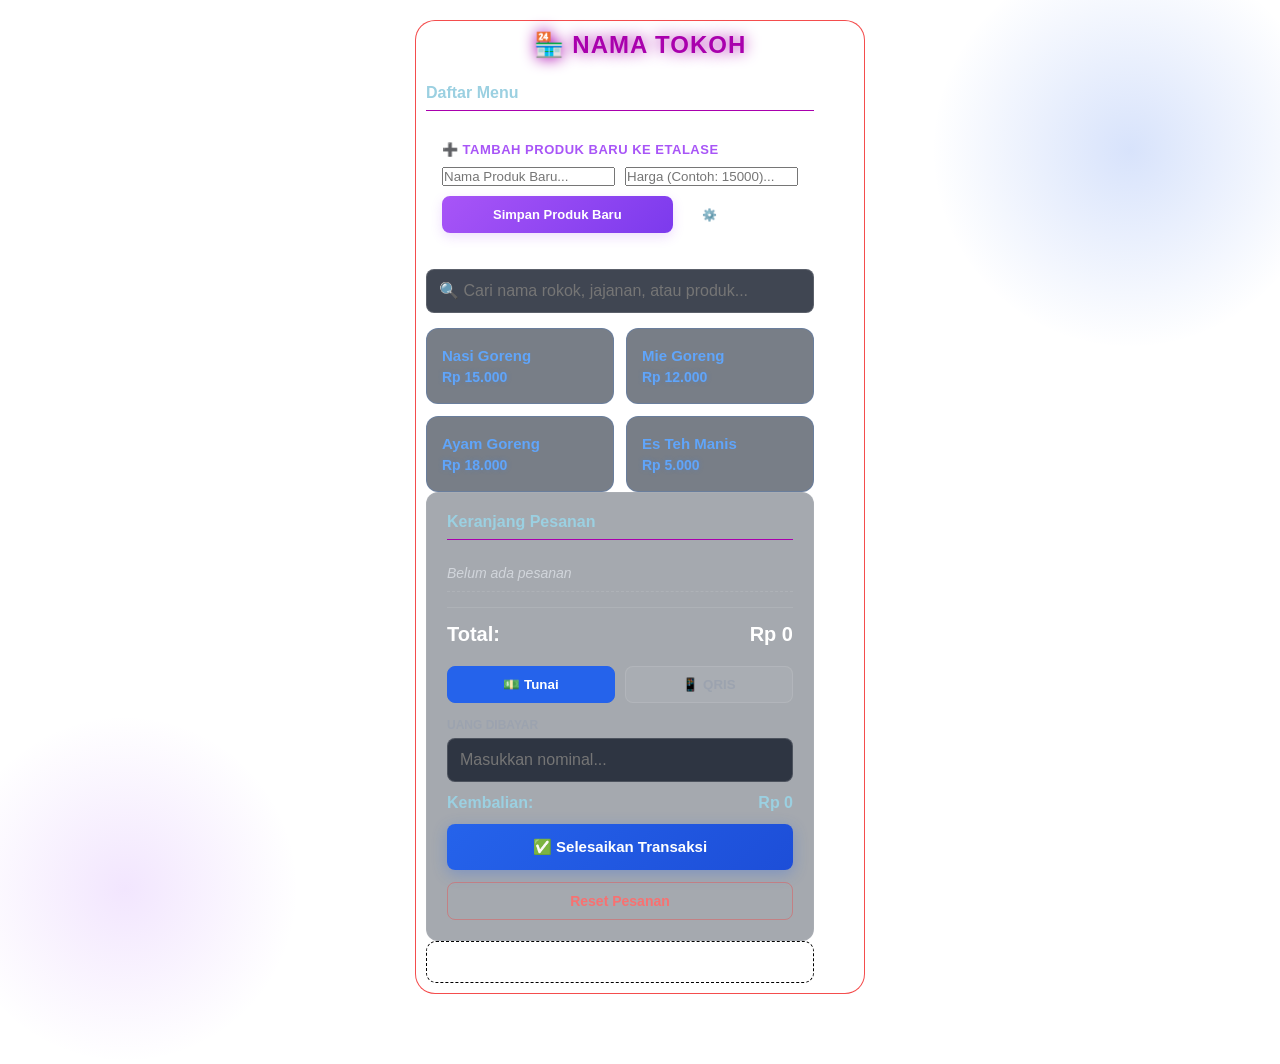
<file: index.html>
<!DOCTYPE html>
<html lang="id">
<head>
    <meta charset="UTF-8">
    <meta name="viewport" content="width=device-width, initial-scale=1.0">
    <title>Aplikasi Kasir Premium Toko</title>
    <link rel="stylesheet" href="style.css">
</head>
<body>

    <div class="aura-bg-1"></div>
    <div class="aura-bg-2"></div>

    <div class="kasir-container">
        <h1 class="judul-aplikasi">🏪 NAMA TOKOH</h1>

        <div class="konten-utama">
            <div class="blok-menu">

                
                                       <div class="blok-menu">
                <h2 class="sub-judul">Daftar Menu</h2>
                
                <div class="form-tambah-produk" style="margin-bottom: 20px; padding: 15px; background: rgba(255,255,255,0.03); border-radius: 10px; border: 1px dashed rgba(255,255,255,0.1);">
                    <p style="font-size: 13px; font-weight: 600; color: #a855f7; margin-bottom: 10px; text-transform: uppercase; letter-spacing: 0.5px;">➕ Tambah Produk Baru ke Etalase</p>
                    <div style="display: grid; grid-template-columns: 1fr 1fr; gap: 10px; margin-bottom: 10px;">
                        <input type="text" id="input-nama-baru" placeholder="Nama Produk Baru...">
                        <input type="number" id="input-harga-baru" placeholder="Harga (Contoh: 15000)...">
                    </div>
                    
                    <div style="display: grid; grid-template-columns: 2fr 1fr; gap: 10px;">
                        <button onclick="tambahProdukKeEtalase()" style="background: linear-gradient(135deg, #a855f7 0%, #7c3aed 100%); color: white; border: none; padding: 11px; font-size: 13px; font-weight: bold; border-radius: 8px; cursor: pointer; box-shadow: 0 4px 12px rgba(168, 85, 247, 0.2);">
                            Simpan Produk Baru
                        </button>
                        <button onclick="saklarModeEdit()" id="btn-saklar-edit" style="background: rgba(255,255,255,0.1); border: 1px solid rgba(255,255,255,0.2); color: #fff; border-radius: 8px; font-size: 12px; font-weight: 600; cursor: pointer;">
                            ⚙️ Mode Edit
                        </button>
                    </div>
                </div>

                <div class="input-grup" style="margin-bottom: 15px;">
                    <input type="text" id="cari-produk" onkeyup="filterMenu()" placeholder="🔍 Cari nama rokok, jajanan, atau produk...">
                </div>

                <div class="grid-menu" id="wadah-menu">
                    <button onclick="tambahKeKeranjang('Nasi Goreng', 15000)" class="tombol-menu">
                        <p class="nama-produk">Nasi Goreng</p>
                        <p class="harga-produk">Rp 15.000</p>
                    </button>
                    <button onclick="tambahKeKeranjang('Mie Goreng', 12000)" class="tombol-menu">
                        <p class="nama-produk">Mie Goreng</p>
                        <p class="harga-produk">Rp 12.000</p>
                    </button>
                    <button onclick="tambahKeKeranjang('Ayam Goreng', 18000)" class="tombol-menu">
                        <p class="nama-produk">Ayam Goreng</p>
                        <p class="harga-produk">Rp 18.000</p>
                    </button>
                    <button onclick="tambahKeKeranjang('Es Teh Manis', 5000)" class="tombol-menu">
                        <p class="nama-produk">Es Teh Manis</p>
                        <p class="harga-produk">Rp 5.000</p>
                    </button>
                </div>
            </div>

            <div class="blok-keranjang">
                <h2 class="sub-judul">Keranjang Pesanan</h2>
                
                <ul id="daftar-pesanan" class="list-pesanan">
                    <li class="pesanan-kosong" id="pesanan-kosong">Belum ada pesanan</li>
                </ul>

                <div class="info-total">
                    <span>Total:</span>
                    <span id="total-harga">Rp 0</span>
                </div>

                <div style="display: grid; grid-template-columns: 1fr 1fr; gap: 10px; margin-bottom: 15px;">
                    <button type="button" id="btn-metode-tunai" onclick="pilihMetodeBayar('TUNAI')" style="padding: 10px; background: #2563eb; color: #fff; border: 1px solid #2563eb; border-radius: 8px; font-weight: bold; cursor: pointer;">💵 Tunai</button>
                    <button type="button" id="btn-metode-qris" onclick="pilihMetodeBayar('QRIS')" style="padding: 10px; background: rgba(255,255,255,0.05); color: #9ca3af; border: 1px solid rgba(255,255,255,0.1); border-radius: 8px; font-weight: bold; cursor: pointer;">📱 QRIS</button>
                </div>

                                <div class="form-bayar">
                    <div class="input-grup" id="grup-input-tunai">
                        <label for="uang-dibayar">Uang Dibayar</label>
                        <input type="text" id="uang-dibayar" oninput="formatRupiahInput(this)" placeholder="Masukkan nominal...">
                    </div>
                    
                    <div class="info-kembalian">
                        <span id="label-kembalian">Kembalian:</span>
                        <span id="uang-kembalian">Rp 0</span>
                    </div>
                    
                    <button onclick="prosesPembayaran()" class="tombol-bayar">
                        ✅ Selesaikan Transaksi
                    </button>

                    <button onclick="resetKasir()" class="tombol-reset">
                        Reset Pesanan
                    </button>
                </div>
            </div>


        <div id="area-nota" class="area-nota" style="display: none;"></div>
        
        <button id="tombol-print-fisik" onclick="cetakKePrinterFisik()" class="tombol-print-real" style="display: none;">
            🖨️ Cetak ke Kertas Kasir (Printer Thermal)
        </button>
    </div>

    <script src="javascript.js"></script>
    
        <div id="modal-qris-jumbo" class="modal-overlay" style="display: none;">
        <div class="modal-konten">
            <div class="aura-glow-qris"></div>
            <p class="modal-judul-qris">📱 SCAN QRIS PEMBAYARAN</p>
            
            <img src="qris.jpg" alt="QRIS TOKO LARGE" class="gambar-qris-besar">
            
            <p id="modal-total-tagihan" style="font-size: 18px; font-weight: 800; color: #34d399; margin: 15px 0 5px 0; text-shadow: 0 0 10px rgba(52, 211, 153, 0.3);">Total: Rp 0</p>
            <p style="color: #9ca3af; font-size: 11px; margin-bottom: 20px;">*Silakan scan menggunakan e-wallet atau m-banking</p>
            
            <button onclick="tutupModalQris()" class="tombol-tutup-qris">
                ✅ Pembayaran Selesai
            </button>
        </div>
    </div>

    
</body>
</html>
</file>
<file: style.css>
/* ========================================================= */
/* 💎 CYBERPUNK PREMIUM DARK THEME - KASIR DESIGN            */
/* ========================================================= */
* { 
    box-sizing: border-box; 
    margin: 0; 
    padding: 0; 
    font-family: 'Segoe UI', -apple-system, BlinkMacSystemFont, Roboto, sans-serif; 
}

body { 
    background-color: ##0b00b4c4; /* Hitam Premium Cyber */
    color: #9bd0e1;
    padding: 20px; 
    display: flex; 
    justify-content: center; 
    align-items: center; 
    min-height: 100vh; 
    overflow-x: hidden;
    position: relative;
}

/* 🌌 BACKGROUND GLOW EFFECT */
.aura-bg-1 {
    position: absolute;
    width: 400px;
    height: 400px;
    background: radial-gradient(circle, rgba(37, 99, 235, 0.18) 0%, rgba(0,0,0,0) 70%);
    top: -50px;
    right: -50px;
    z-index: 1;
    pointer-events: none;
}
.aura-bg-2 {
    position: absolute;
    width: 350px;
    height: 350px;
    background: radial-gradient(circle, rgba(168, 85, 247, 0.15) 0%, rgba(0,0,0,0) 70%);
    bottom: -50px;
    left: -50px;
    z-index: 1;
    pointer-events: none;
}

/* CONTAINER KASIR (Glassmorphism Effect) */
.kasir-container { 
    background: rgba(0,66,208,0.7); 
    backdrop-filter: blur(12px);
    -webkit-backdrop-filter: blur(12px);
    width: 100%; 
    max-width: 850px; 
    padding: 25px; 
    border-radius: 20px; 
    border: 1px solid rgba(240,0,0,0.699);
    box-shadow: 0 30px 50px rgba(255,24,24,0.657); 
    z-index: 2;
}

.judul-aplikasi { 
    text-align: center; 
    color: rgb(169,0,173); 
    margin-bottom: 25px; 
    font-size: 24px; 
    font-weight: 800;
    letter-spacing: 1px;
    text-shadow: 0 0 15px rgb(169,0,173); 
    margin-bottom: 25px; ;
}

.konten-utama { 
    display: grid; 
    grid-template-columns: 1fr; 
    gap: 20px; 
}
@media (min-width: 768px) { 
    .konten-utama { grid-template-columns: 1fr 1fr; } 
}

.sub-judul { 
    font-size: 16px; 
    color: ##cb00c7; 
    padding-bottom: 8px; 
    border-bottom: 1px solid rgb(169,0,173); 
    margin-bottom: 25px; ; 
    margin-bottom: 15px; 
    font-weight: 600;
}

/* 🍔 DESIGN TOMBOL MENU NEON GLOW */
.grid-menu { 
    display: grid; 
    grid-template-columns: 1fr 1fr; 
    gap: 12px; 
}

.tombol-menu { 
    background: rgba(31, 41, 55, 0.6); 
    border: 1px solid rgba(59, 130, 246, 0.2); 
    padding: 18px 15px; 
    border-radius: 12px; 
    text-align: left; 
    cursor: pointer; 
    transition: all 0.2s ease; 
}
.tombol-menu:hover { 
    background: rgba(59, 130, 246, 0.15);
    border-color: #60a5fa;
    box-shadow: 0 0 15px rgba(59, 130, 246, 0.3);
    transform: translateY(-2px); 
}

.nama-produk { 
    font-weight: 600; 
    color: #60a5fa; 
    margin-bottom: 5px; 
    font-size: 15px;
}
.harga-produk { 
    color: #60a5fa; 
    font-weight: bold; 
    font-size: 14px; 
    text-shadow: 0 0 5px rgba(59, 130, 246, 0.3);
}



/* 🛒 BLOK KERANJANG */
.blok-keranjang { 
    background: rgba(31, 41, 55, 0.4); 
    border: 1px solid rgba(255, 255, 255, 0.05); 
    padding: 20px; 
    border-radius: 12px; 
    display: flex; 
    flex-direction: column; 
}

.list-pesanan { 
    list-style: none; 
    max-height: 180px; 
    overflow-y: auto; 
    margin-bottom: 15px; 
}
.list-pesanan li { 
    display: flex; 
    justify-content: space-between; 
    padding: 10px 0; 
    border-bottom: 1px dashed rgba(255, 255, 255, 0.1); 
    color: #d1d5db; 
    font-size: 14px; 
}
.pesanan-kosong { 
    text-align: center; 
    color: ##00000066; 
    padding: 25px 0; 
    font-style: italic; 
}

/* TOTAL DAN INPUT BAYAR */
.info-total { 
    display: flex; 
    justify-content: space-between; 
    font-size: 20px; 
    font-weight: 800; 
    color: #ffffff; 
    padding-top: 15px; 
    border-top: 1px solid rgba(255, 255, 255, 0.1); 
    margin-bottom: 20px; 
}

.form-bayar { display: flex; flex-direction: column; gap: 12px; }
.input-grup { display: flex; flex-direction: column; gap: 6px; }
.input-grup label { font-size: 12px; font-weight: 600; color: #9ca3af; text-transform: uppercase; }

.input-grup input { 
    padding: 12px; 
    font-size: 16px; 
    background: rgba(17, 24, 39, 0.8);
    border: 1px solid rgba(255, 255, 255, 0.15); 
    color: #fff;
    border-radius: 8px; 
    outline: none; 
    transition: border-color 0.2s;
}
.input-grup input:focus { 
    border-color: #a855f7; 
    box-shadow: 0 0 10px rgba(168, 85, 247, 0.2);
}

.info-kembalian { display: flex; justify-content: space-between; font-size: 16px; font-weight: 600; }
.text-emerald-600 { color: #34d399; text-shadow: 0 0 5px rgba(52, 211, 153, 0.2); }
.text-red-500 { color: #f87171; text-shadow: 0 0 5px rgba(248, 113, 113, 0.2); }

/* TOMBOL UTAMA */
.tombol-bayar { 
    background: linear-gradient(135deg, #2563eb 0%, #1d4ed8 100%);
    color: white; border: none; padding: 14px; font-size: 15px; font-weight: bold; border-radius: 8px; cursor: pointer;
    box-shadow: 0 4px 15px rgba(37, 99, 235, 0.3); transition: all 0.2s;
}
.tombol-bayar:hover { 
    box-shadow: 0 6px 20px rgba(37, 99, 235, 0.5);
    transform: translateY(-1px);
}

.tombol-reset { 
    background: transparent; border: 1px solid rgba(239, 68, 68, 0.4); color: #f87171; padding: 10px; font-size: 14px; font-weight: bold; border-radius: 8px; cursor: pointer; transition: all 0.2s;
}
.tombol-reset:hover { background: rgba(239, 68, 68, 0.1); border-color: #ef4444; }

/* 🧾 DESAIN STRUK NOTA KUNING DI LAYAR HP (MINT) */
.area-nota { 
    background-color: #fffde7; 
    border: 2px dashed #b7b7b7; 
    padding-top: 300px; margin-top: 30px; border-radius: 10px; 
    font-family: 'Courier New', Courier, monospace; color: #000; 
}
.nota-header { text-align: center; border-bottom: 1px dashed #000; padding-bottom: 10px; margin-bottom: 10px; }
.nota-item { display: flex; justify-content: space-between; font-size: 15px; margin-bottom: 5px; }
.nota-total { border-top: 1px dashed #000; padding-top: 10px; margin-top: 10px; display: flex; justify-content: space-between; font-weight: bold; }

/* Tombol Hijau Cetak Printer Fisik */
.tombol-print-real { 
    background: linear-gradient(135deg, #059669 0%, #047857 100%); color: white; border: none; padding: 14px; font-size: 15px; font-weight: bold; border-radius: 8px; cursor: pointer; width: 100%; margin-top: 15px;
    box-shadow: 0 4px 15px rgba(5, 150, 105, 0.3);
}

/* ========================================================= */
/* 🔥 ANTI-GAGAL: STRUK TETAP PUTIH BERSIH SAAT DI-PRINT       */
/* ========================================================= */
@media print {
    /* Tambahkan elemen QRIS ke daftar sembunyi */
    .judul-aplikasi, .sub-judul, .blok-menu, .blok-keranjang, #tombol-print-fisik, #cari-produk, .form-tambah-produk, #wrapper-barcode-qris, #btn-metode-tunai, #btn-metode-qris {
        display: none !important;
    }
    /* ... sisa kode media print di bawahnya biarkan tetap sama ... */
}
    body { background-color: #ffffff !important; padding: 0 !important; margin: 0 !important; display: flex !important; justify-content: center !important; align-items: flex-start !important; }
    .kasir-container { box-shadow: none !important; padding: 10px !important; margin: 20px auto !important; width: 100% !important; max-width: 450px !important; background: #ffffff !important; }
    .area-nota { display: block !important; background-color: #ffffff !important; border: 1px dashed #000000 !important; padding: 20px !important; margin: 0 !important; width: 100% !important; }
    .nota-item, .nota-total { display: flex !important; justify-content: space-between !important; flex-direction: row !important; }
    @page { size: auto; margin: 0mm; }
}

.form-tambah-produk input {
    padding: 10px; 
    background: rgba(17, 24, 39, 0.8); 
    border: 1px solid rgba(255, 255, 255, 0.15); 
    color: #fff; 
    border-radius: 8px; 
    font-size: 14px; 
    outline: none;
}
.form-tambah-produk input:focus {
    border-color: #a855f7;
}

/* ========================================================= */
/* 🔮 STYLE MODAL POP-UP QRIS JUMBO                          */
/* ========================================================= */
.modal-overlay {
    position: fixed;
    top: 0; left: 0; width: 100%; height: 100%;
    background: rgba(3, 7, 18, 0.85); /* Latar belakang gelap buram */
    backdrop-filter: blur(8px);
    -webkit-backdrop-filter: blur(8px);
    display: flex; justify-content: center; align-items: center;
    z-index: 999;
    animation: fadeIn 0.3s ease;
}

.modal-konten {
    background: rgba(17, 24, 39, 0.9);
    border: 1px solid rgba(59, 130, 246, 0.3);
    padding: 30px;
    border-radius: 20px;
    text-align: center;
    width: 90%;
    max-width: 360px;
    box-shadow: 0 25px 50px rgba(0, 0, 0, 0.6);
    position: relative;
    overflow: hidden;
}

/* Aura binar cahaya di dalam pop-up */
.aura-glow-qris {
    position: absolute;
    width: 150px; height: 150px;
    background: radial-gradient(circle, rgba(59, 130, 246, 0.25) 0%, rgba(0,0,0,0) 70%);
    top: -30px; left: 50%; transform: translateX(-50%);
    pointer-events: none;
}

.modal-judul-qris {
    color: #ffffff; font-weight: 800; font-size: 14px; letter-spacing: 1px; margin-bottom: 15px;
}

/* Ukuran QRIS Jumbo Terproteksi */
.gambar-qris-besar {
    width: 320px; height: 320px;
    object-fit: contain;
    background: #ffffff;
    padding: 12px;
    border-radius: 12px;
    box-shadow: 0 0 20px rgba(255, 255, 255, 0.1);
}

.tombol-tutup-qris {
    width: 100%;
    background: linear-gradient(135deg, #2563eb 0%, #1d4ed8 100%);
    color: white; border: none; padding: 12px; font-size: 14px; font-weight: bold; border-radius: 8px; cursor: pointer;
    box-shadow: 0 4px 15px rgba(37, 99, 235, 0.3); transition: all 0.2s;
}
.tombol-tutup-qris:hover {
    box-shadow: 0 6px 20px rgba(37, 99, 235, 0.5);
    transform: translateY(-1px);
}

@keyframes fadeIn {
    from { opacity: 0; } to { opacity: 1; }
}

/* Pastikan pop-up ini MATI TOTAL saat struk di-print fisik */
@media print {
    #modal-qris-jumbo { display: none !important; }
}
</file>
<file: POS.css>
/* ========================================================= */
/* 💎 CYBERPUNK PREMIUM DARK THEME - KASIR DESIGN            */
/* ========================================================= */
* { 
    box-sizing: border-box; 
    margin: 0; 
    padding: 0; 
    font-family: 'Segoe UI', -apple-system, BlinkMacSystemFont, Roboto, sans-serif; 
}

body { 
    background-color: ##0b00b4c4; /* Hitam Premium Cyber */
    color: #9bd0e1;
    padding: 20px; 
    display: flex; 
    justify-content: center; 
    align-items: center; 
    min-height: 100vh; 
    overflow-x: hidden;
    position: relative;
}

/* 🌌 BACKGROUND GLOW EFFECT */
.aura-bg-1 {
    position: absolute;
    width: 400px;
    height: 400px;
    background: radial-gradient(circle, rgba(37, 99, 235, 0.18) 0%, rgba(0,0,0,0) 70%);
    top: -50px;
    right: -50px;
    z-index: 1;
    pointer-events: none;
}
.aura-bg-2 {
    position: absolute;
    width: 350px;
    height: 350px;
    background: radial-gradient(circle, rgba(168, 85, 247, 0.15) 0%, rgba(0,0,0,0) 70%);
    bottom: -50px;
    left: -50px;
    z-index: 1;
    pointer-events: none;
}

/* CONTAINER KASIR (Glassmorphism Effect) */
.kasir-container { 
    background: rgba(0,66,208,0.7); 
    backdrop-filter: blur(12px);
    -webkit-backdrop-filter: blur(12px);
    width: 100%; 
    max-width: 850px; 
    padding: 25px; 
    border-radius: 20px; 
    border: 1px solid rgba(240,0,0,0.699);
    box-shadow: 0 30px 50px rgba(255,24,24,0.657); 
    z-index: 2;
}

.judul-aplikasi { 
    text-align: center; 
    color: rgb(169,0,173); 
    margin-bottom: 25px; 
    font-size: 24px; 
    font-weight: 800;
    letter-spacing: 1px;
    text-shadow: 0 0 15px rgb(169,0,173); 
    margin-bottom: 25px; ;
}

.konten-utama { 
    display: grid; 
    grid-template-columns: 1fr; 
    gap: 20px; 
}
@media (min-width: 768px) { 
    .konten-utama { grid-template-columns: 1fr 1fr; } 
}

.sub-judul { 
    font-size: 16px; 
    color: ##cb00c7; 
    padding-bottom: 8px; 
    border-bottom: 1px solid rgb(169,0,173); 
    margin-bottom: 25px; ; 
    margin-bottom: 15px; 
    font-weight: 600;
}

/* 🍔 DESIGN TOMBOL MENU NEON GLOW */
.grid-menu { 
    display: grid; 
    grid-template-columns: 1fr 1fr; 
    gap: 12px; 
}

.tombol-menu { 
    background: rgba(31, 41, 55, 0.6); 
    border: 1px solid rgba(59, 130, 246, 0.2); 
    padding: 18px 15px; 
    border-radius: 12px; 
    text-align: left; 
    cursor: pointer; 
    transition: all 0.2s ease; 
}
.tombol-menu:hover { 
    background: rgba(59, 130, 246, 0.15);
    border-color: #60a5fa;
    box-shadow: 0 0 15px rgba(59, 130, 246, 0.3);
    transform: translateY(-2px); 
}

.nama-produk { 
    font-weight: 600; 
    color: #60a5fa; 
    margin-bottom: 5px; 
    font-size: 15px;
}
.harga-produk { 
    color: #60a5fa; 
    font-weight: bold; 
    font-size: 14px; 
    text-shadow: 0 0 5px rgba(59, 130, 246, 0.3);
}



/* 🛒 BLOK KERANJANG */
.blok-keranjang { 
    background: rgba(31, 41, 55, 0.4); 
    border: 1px solid rgba(255, 255, 255, 0.05); 
    padding: 20px; 
    border-radius: 12px; 
    display: flex; 
    flex-direction: column; 
}

.list-pesanan { 
    list-style: none; 
    max-height: 180px; 
    overflow-y: auto; 
    margin-bottom: 15px; 
}
.list-pesanan li { 
    display: flex; 
    justify-content: space-between; 
    padding: 10px 0; 
    border-bottom: 1px dashed rgba(255, 255, 255, 0.1); 
    color: #d1d5db; 
    font-size: 14px; 
}
.pesanan-kosong { 
    text-align: center; 
    color: ##00000066; 
    padding: 25px 0; 
    font-style: italic; 
}

/* TOTAL DAN INPUT BAYAR */
.info-total { 
    display: flex; 
    justify-content: space-between; 
    font-size: 20px; 
    font-weight: 800; 
    color: #ffffff; 
    padding-top: 15px; 
    border-top: 1px solid rgba(255, 255, 255, 0.1); 
    margin-bottom: 20px; 
}

.form-bayar { display: flex; flex-direction: column; gap: 12px; }
.input-grup { display: flex; flex-direction: column; gap: 6px; }
.input-grup label { font-size: 12px; font-weight: 600; color: #9ca3af; text-transform: uppercase; }

.input-grup input { 
    padding: 12px; 
    font-size: 16px; 
    background: rgba(17, 24, 39, 0.8);
    border: 1px solid rgba(255, 255, 255, 0.15); 
    color: #fff;
    border-radius: 8px; 
    outline: none; 
    transition: border-color 0.2s;
}
.input-grup input:focus { 
    border-color: #a855f7; 
    box-shadow: 0 0 10px rgba(168, 85, 247, 0.2);
}

.info-kembalian { display: flex; justify-content: space-between; font-size: 16px; font-weight: 600; }
.text-emerald-600 { color: #34d399; text-shadow: 0 0 5px rgba(52, 211, 153, 0.2); }
.text-red-500 { color: #f87171; text-shadow: 0 0 5px rgba(248, 113, 113, 0.2); }

/* TOMBOL UTAMA */
.tombol-bayar { 
    background: linear-gradient(135deg, #2563eb 0%, #1d4ed8 100%);
    color: white; border: none; padding: 14px; font-size: 15px; font-weight: bold; border-radius: 8px; cursor: pointer;
    box-shadow: 0 4px 15px rgba(37, 99, 235, 0.3); transition: all 0.2s;
}
.tombol-bayar:hover { 
    box-shadow: 0 6px 20px rgba(37, 99, 235, 0.5);
    transform: translateY(-1px);
}

.tombol-reset { 
    background: transparent; border: 1px solid rgba(239, 68, 68, 0.4); color: #f87171; padding: 10px; font-size: 14px; font-weight: bold; border-radius: 8px; cursor: pointer; transition: all 0.2s;
}
.tombol-reset:hover { background: rgba(239, 68, 68, 0.1); border-color: #ef4444; }

/* 🧾 DESAIN STRUK NOTA KUNING DI LAYAR HP (MINT) */
.area-nota { 
    background-color: #fffde7; 
    border: 2px dashed #b7b7b7; 
    padding-top: 300px; margin-top: 30px; border-radius: 10px; 
    font-family: 'Courier New', Courier, monospace; color: #000; 
}
.nota-header { text-align: center; border-bottom: 1px dashed #000; padding-bottom: 10px; margin-bottom: 10px; }
.nota-item { display: flex; justify-content: space-between; font-size: 15px; margin-bottom: 5px; }
.nota-total { border-top: 1px dashed #000; padding-top: 10px; margin-top: 10px; display: flex; justify-content: space-between; font-weight: bold; }

/* Tombol Hijau Cetak Printer Fisik */
.tombol-print-real { 
    background: linear-gradient(135deg, #059669 0%, #047857 100%); color: white; border: none; padding: 14px; font-size: 15px; font-weight: bold; border-radius: 8px; cursor: pointer; width: 100%; margin-top: 15px;
    box-shadow: 0 4px 15px rgba(5, 150, 105, 0.3);
}

/* ========================================================= */
/* 🔥 ANTI-GAGAL: STRUK TETAP PUTIH BERSIH SAAT DI-PRINT       */
/* ========================================================= */
@media print {
    /* Tambahkan elemen QRIS ke daftar sembunyi */
    .judul-aplikasi, .sub-judul, .blok-menu, .blok-keranjang, #tombol-print-fisik, #cari-produk, .form-tambah-produk, #wrapper-barcode-qris, #btn-metode-tunai, #btn-metode-qris {
        display: none !important;
    }
    /* ... sisa kode media print di bawahnya biarkan tetap sama ... */
}
    body { background-color: #ffffff !important; padding: 0 !important; margin: 0 !important; display: flex !important; justify-content: center !important; align-items: flex-start !important; }
    .kasir-container { box-shadow: none !important; padding: 10px !important; margin: 20px auto !important; width: 100% !important; max-width: 450px !important; background: #ffffff !important; }
    .area-nota { display: block !important; background-color: #ffffff !important; border: 1px dashed #000000 !important; padding: 20px !important; margin: 0 !important; width: 100% !important; }
    .nota-item, .nota-total { display: flex !important; justify-content: space-between !important; flex-direction: row !important; }
    @page { size: auto; margin: 0mm; }
}

.form-tambah-produk input {
    padding: 10px; 
    background: rgba(17, 24, 39, 0.8); 
    border: 1px solid rgba(255, 255, 255, 0.15); 
    color: #fff; 
    border-radius: 8px; 
    font-size: 14px; 
    outline: none;
}
.form-tambah-produk input:focus {
    border-color: #a855f7;
}

/* ========================================================= */
/* 🔮 STYLE MODAL POP-UP QRIS JUMBO                          */
/* ========================================================= */
.modal-overlay {
    position: fixed;
    top: 0; left: 0; width: 100%; height: 100%;
    background: rgba(3, 7, 18, 0.85); /* Latar belakang gelap buram */
    backdrop-filter: blur(8px);
    -webkit-backdrop-filter: blur(8px);
    display: flex; justify-content: center; align-items: center;
    z-index: 999;
    animation: fadeIn 0.3s ease;
}

.modal-konten {
    background: rgba(17, 24, 39, 0.9);
    border: 1px solid rgba(59, 130, 246, 0.3);
    padding: 30px;
    border-radius: 20px;
    text-align: center;
    width: 90%;
    max-width: 360px;
    box-shadow: 0 25px 50px rgba(0, 0, 0, 0.6);
    position: relative;
    overflow: hidden;
}

/* Aura binar cahaya di dalam pop-up */
.aura-glow-qris {
    position: absolute;
    width: 150px; height: 150px;
    background: radial-gradient(circle, rgba(59, 130, 246, 0.25) 0%, rgba(0,0,0,0) 70%);
    top: -30px; left: 50%; transform: translateX(-50%);
    pointer-events: none;
}

.modal-judul-qris {
    color: #ffffff; font-weight: 800; font-size: 14px; letter-spacing: 1px; margin-bottom: 15px;
}

/* Ukuran QRIS Jumbo Terproteksi */
.gambar-qris-besar {
    width: 320px; height: 320px;
    object-fit: contain;
    background: #ffffff;
    padding: 12px;
    border-radius: 12px;
    box-shadow: 0 0 20px rgba(255, 255, 255, 0.1);
}

.tombol-tutup-qris {
    width: 100%;
    background: linear-gradient(135deg, #2563eb 0%, #1d4ed8 100%);
    color: white; border: none; padding: 12px; font-size: 14px; font-weight: bold; border-radius: 8px; cursor: pointer;
    box-shadow: 0 4px 15px rgba(37, 99, 235, 0.3); transition: all 0.2s;
}
.tombol-tutup-qris:hover {
    box-shadow: 0 6px 20px rgba(37, 99, 235, 0.5);
    transform: translateY(-1px);
}

@keyframes fadeIn {
    from { opacity: 0; } to { opacity: 1; }
}

/* Pastikan pop-up ini MATI TOTAL saat struk di-print fisik */
@media print {
    #modal-qris-jumbo { display: none !important; }
}
</file>
